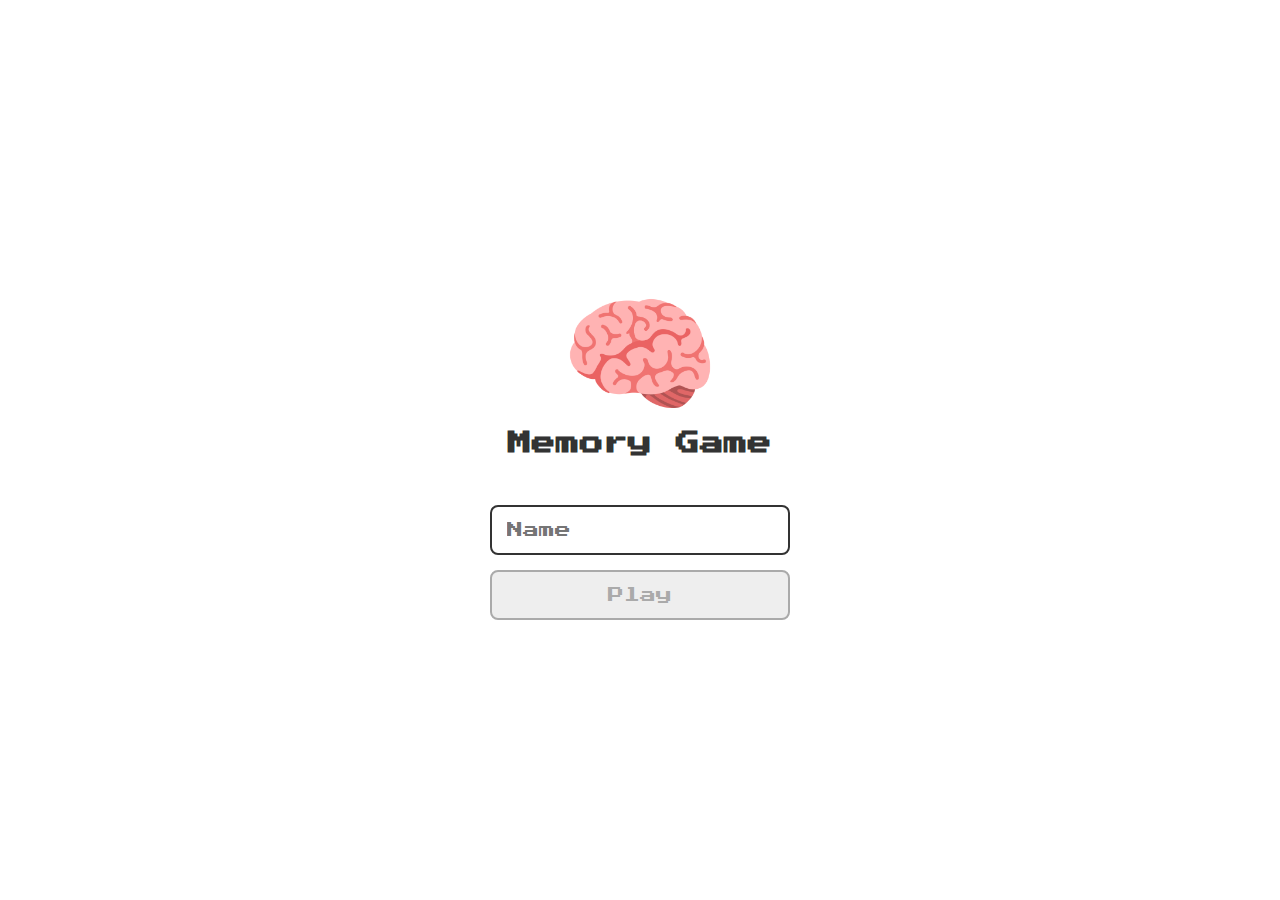
<file: Jogo da Memoria/pages/index.html>
<!DOCTYPE html>
<html lang="en">
<head>
    <meta charset="UTF-8">
    <meta name="viewport" content="width=device-width, initial-scale=1.0">

    <link rel="stylesheet" href="../css/reset.css">
    <link rel="stylesheet" href="../css/login.css">

    <script defer src="./login.js"></script>
    <link rel="stylesheet" href="../images/brain.png">
    <title>Memory Game | login</title>
</head>

<body>
     
    <form class="login-form">

        <div class="login__header">
            <img src="../images/brain.png" alt="brain icon">
            <h1>Memory Game</h1>
        </div>

         <input type="text" placeholder="Name" class="login-input">
         <button type="submit" class="login-button" disabled>Play</button>

    </form>

</body>
</html>
</file>
<file: Jogo da Memoria/css/login.css>
.login-form {
    align-items: center;
    display: flex;
    flex-direction: column;
    height: 100vh;
    justify-content: center;
}

.login__header {
    align-items: center;
    display: flex;
    flex-direction: column;
    justify-content: center;
    margin-bottom: 50px;
}

.login__header img {
    width: 150px;
}

.login__header h1 {
    color: #333;
    font-size: 1.5em;
}

.login-input {
    border: 2px solid #333;
    border-radius: 8px;
    color: #333;
    font-size: 1em;
    margin-bottom: 15px;
    max-width: 300px;
    outline: none;
    padding: 15px;
    width: 100%;
}

.login-button {
    background-color: #ee665c;
    border-radius: 8px;
    color: white;
    cursor: pointer;
    font-size: 1em;
    max-width: 300px;
    padding: 15px;
    width: 100%;
}

.login-button:disabled {
    background-color: #eee;
    border: 2px solid #aaa;
    color: #aaa;
    cursor: auto;
}
</file>
